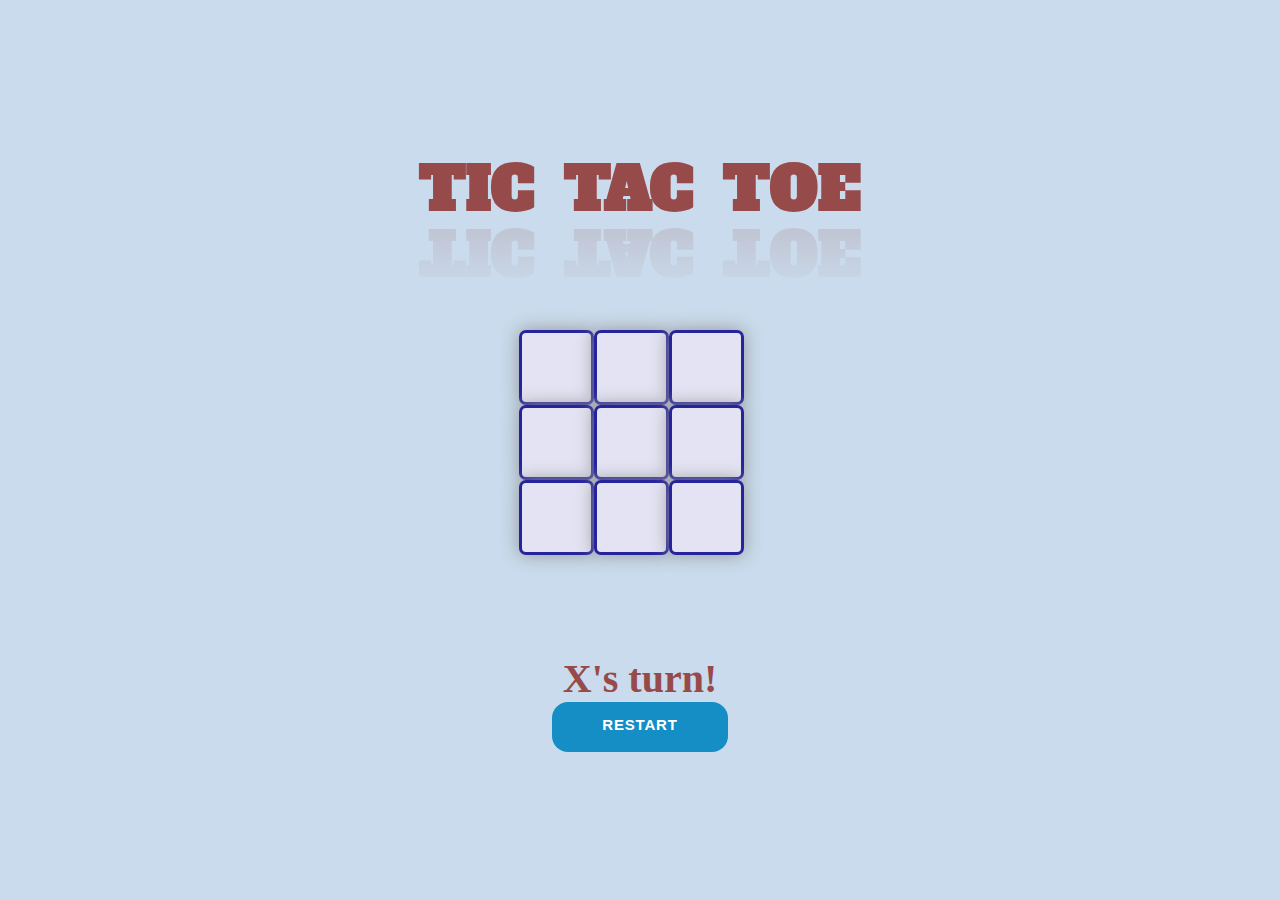
<file: index.html>
<!DOCTYPE html>

<html lang = "en">

<head>
    <meta charset = "UTF-8">
    <meta http-equiv = "X-UA-Compatible" content = "IE=edge">
    <meta name="viewport" content = "width = device-width">
    <title> TicTcToe </title>
    <link rel="stylesheet" href="style.css">
</head>

<body>
    <div id="gameContainer">
        <h1 class = "titleStyle">
            <span style="--i:1">Tic</span>
            <span style="--i:2"> </span>
            <span style="--i:3">Tac</span>
            <span style="--i:4"> </span>
            <span style="--i:5">Toe</span>
        </h1>
        <div id ="cellContainer">
            <div cellIndex="0" class="cell"></div>
            <div cellIndex="1" class="cell"></div>
            <div cellIndex="2" class="cell"></div>
            <div cellIndex="3" class="cell"></div>
            <div cellIndex="4" class="cell"></div>
            <div cellIndex="5" class="cell"></div>
            <div cellIndex="6" class="cell"></div>
            <div cellIndex="7" class="cell"></div>
            <div cellIndex="8" class="cell"></div>
        </div>
        <h2 id="statusText"> </h2>
        <button id="restartBtn">Restart</button>   
    </div>
    <script src = "TicTacToe.js"></script>
</body>

</html>
</file>
<file: style.css>
@import url('https://fonts.googleapis.com/css2?family=Alfa+Slab+One&display=swap');

.cell{
    width:75px;
    height: 75px;
    border: 3px solid rgb(38, 36, 155);
    border-radius: 7px;
    background-color: rgb(227, 227, 243);
    color: rgb(60, 60, 146);
    box-shadow: 0px 0px 18px #969599;
    line-height: 75px;
    font-size: 50px;
    cursor: pointer;
}

#gameContainer{
    font-family: "Permanent Marker", cursive;
    text-align: center;
}

#statusText{
   color:rgb(151, 74, 74);
   font-family: "Georgia", serif;
   font-size:40px;
}


#cellContainer{
    display: grid;
    grid-template-columns: repeat(3,auto);
    width: 225px;
    margin: 100px;
}

* {
    padding: 0;
    margin: 0;
    box-sizing: border-box;
  }
  
  body {
    background-color:  #c9dbec;
    display: flex;
    justify-content: center;
    align-items: center;
    min-height: 100vh;
  }
  .titleStyle{
    position: relative;
    -webkit-box-reflect: below -20px linear-gradient(transparent, rgba(0,0,0,.2));
    font-size: 60px;
  }
  .titleStyle span {
    font-family: 'Alfa Slab One', cursive;
    position: relative;
    display: inline-block;
    color: rgb(151, 74, 74);
    text-transform: uppercase;
    animation: titleStyle 1s infinite;
    animation-delay: calc(.1s * var(--i));
    
  }
  @keyframes titleStyle {
    0%,40%,100% {
      transform: translateY(0)
    }
    20% {
      transform: translateY(-20px)
    }
  }

#restartBtn{
    background-color: #158dc5;
    border: solid transparent;
    border-radius: 16px;
    border-width: 0 0 4px;
    box-sizing: border-box;
    color: #FFFFFF;
    cursor: pointer;
    display: inline-block;
    font-family: din-round,sans-serif;
    font-size: 15px;
    font-weight: 700;
    letter-spacing: .8px;
    line-height: 20px;
    margin: 0;
    outline: none;
    overflow: visible;
    padding: 13px 16px;
    text-align: center;
    text-transform: uppercase;
    touch-action: manipulation;
    transition: filter .2s;
    user-select: none;
    -webkit-user-select: none;
    vertical-align: middle;
    white-space: nowrap;
    width: 40%;
}
</file>
